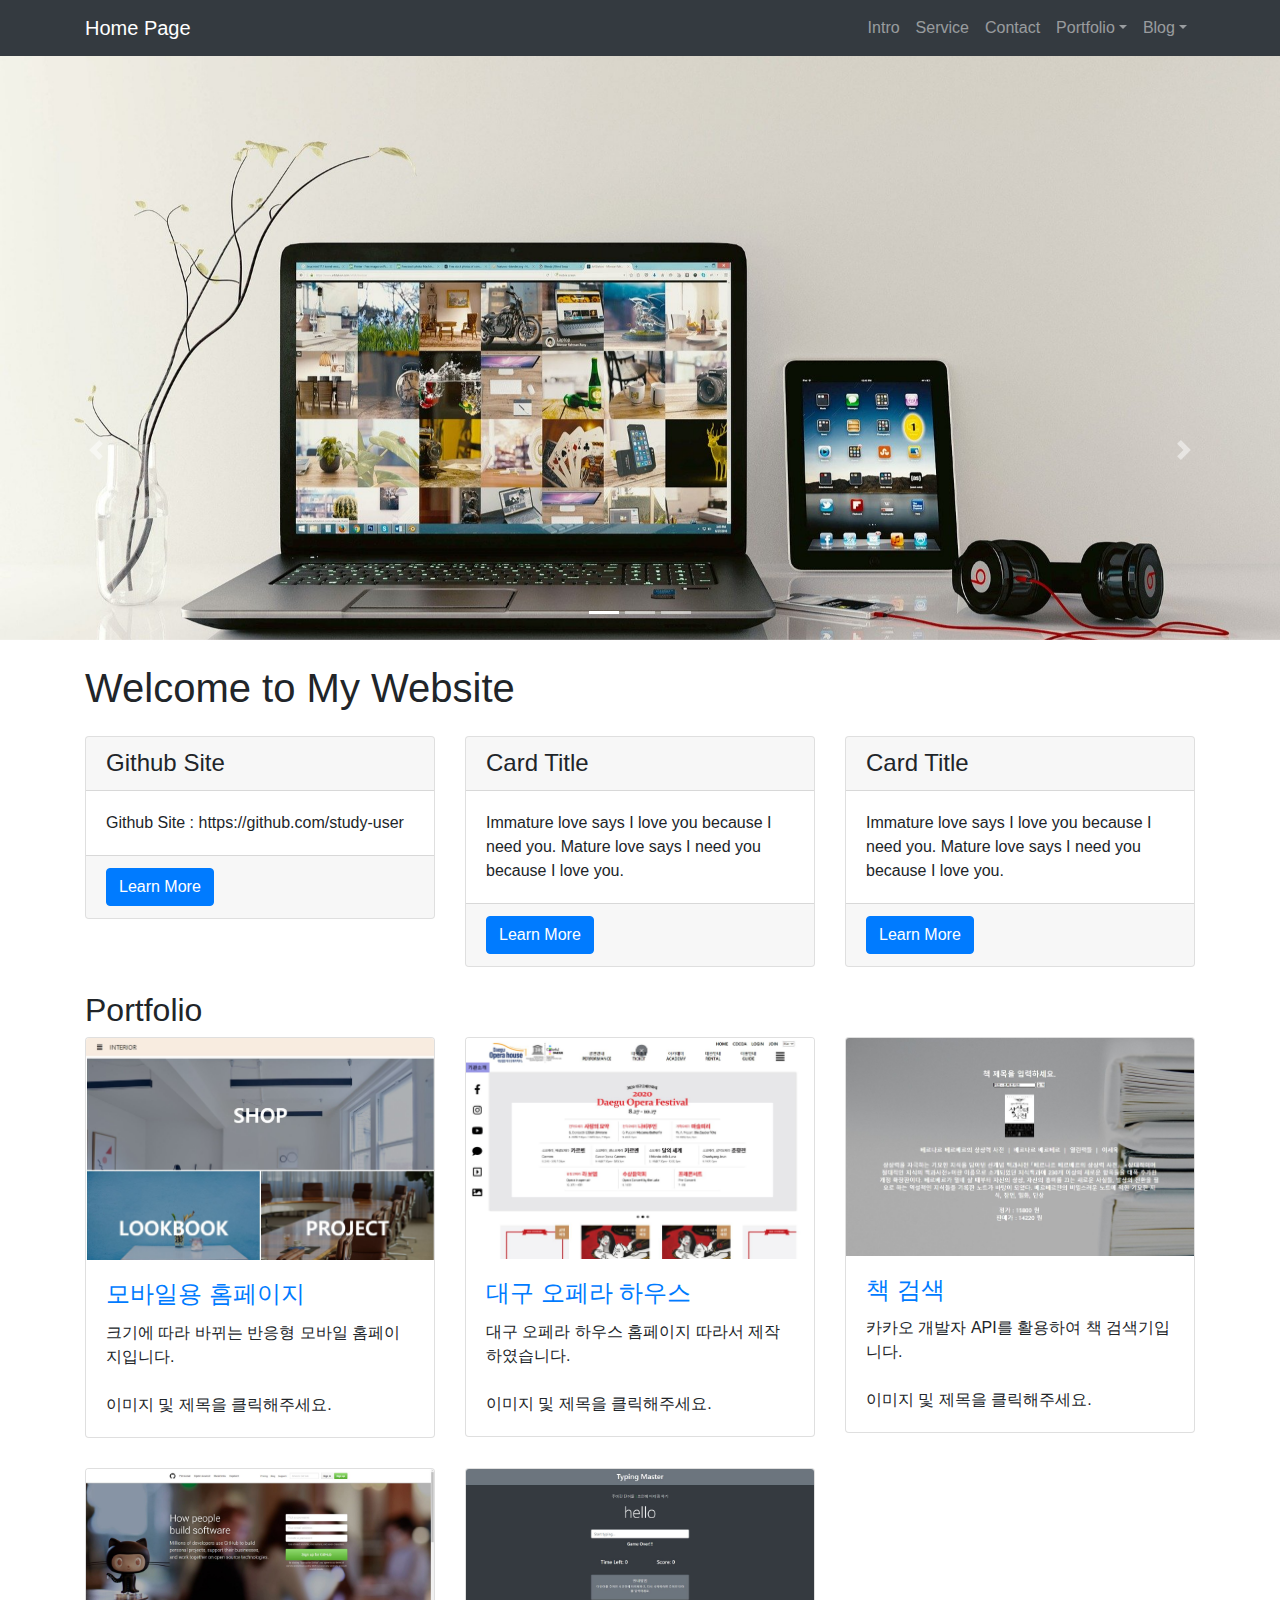
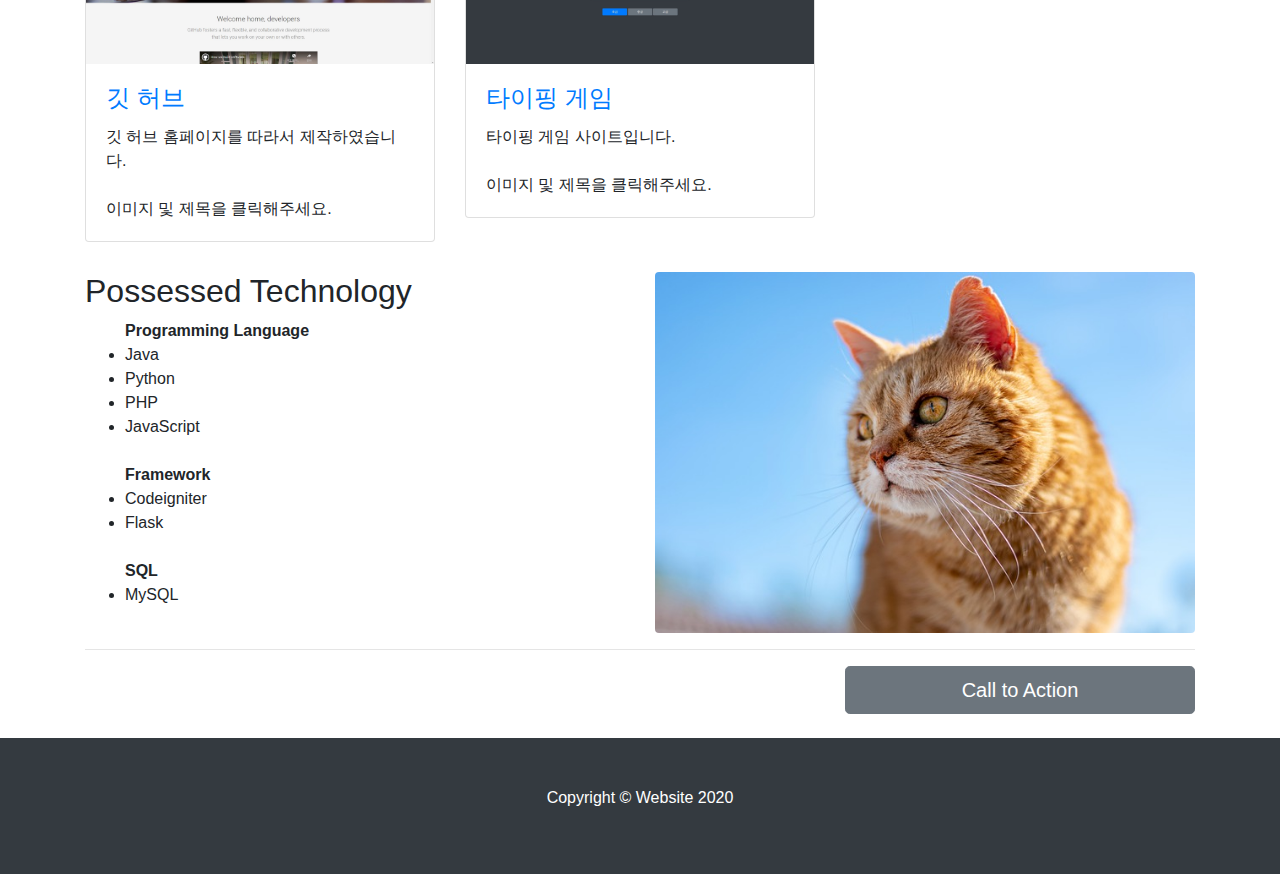
<file: index.html>
<!DOCTYPE html>
<html lang="ko">

<head>
    <meta charset="UTF-8">
    <meta name="viewport" content="width=device-width, initial-scale=1.0">
    <title></title>

    <link rel="stylesheet" href="vendor/bootstrap/css/bootstrap.min.css">
    <link rel="stylesheet" href="css/css.css">
</head>

<body>

    <!-- 네비게이션 -->
    <nav class="navbar fixed-top navbar-expand-lg navbar-dark bg-dark">
        <div class="container">
            <a href="index.html" class="navbar-brand">Home Page</a>
            <!-- 모바일 메뉴 -->
            <button class="navbar-toggler navbar-toggler-right" data-toggle="collapse" data-target="#navbarmenu">
                <span class="navbar-toggler-icon"></span>
            </button>
            <div class="collapse navbar-collapse" id="navbarmenu">
                <ul class="navbar-nav ml-auto">
                    <li class="nav-item">
                        <a href="intro.html" class="nav-link">Intro</a>
                    </li>
                    <li class="nav-item">
                        <a href="service.html" class="nav-link">Service</a>
                    </li>
                    <li class="nav-item">
                        <a href="contact.html" class="nav-link">Contact</a>
                    </li>
                    <!-- 드롭 다운 메뉴 -->
                    <li class="nav-item dropdown">
                        <a href="#" class="nav-link dropdown-toggle" id="port_drop" data-toggle="dropdown">Portfolio</a>
                        <div class="dropdown-menu dropdown-menu-right">
                            <a href="portfolio1.html" class="dropdown-item">포트폴리오1</a>
                            <a href="portfolio2.html" class="dropdown-item">포트폴리오2</a>
                            <a href="portfolio3.html" class="dropdown-item">포트폴리오3</a>
                            <a href="portfolio4.html" class="dropdown-item">포트폴리오4</a>
                        </div>
                    </li>

                    <li class="nav-item dropdown">
                        <a href="#" class="nav-link dropdown-toggle" id="blog_drop" data-toggle="dropdown">Blog</a>
                        <div class="dropdown-menu dropdown-menu-right">
                            <a href="blog1.html" class="dropdown-item">Blog 1</a>
                            <a href="blog2.html" class="dropdown-item">Blog 2</a>
                            <a href="blog3.html" class="dropdown-item">Blog 3</a>
                        </div>
                    </li>
                </ul>
            </div>
        </div>
    </nav>

    <!-- 메인 이미지 시작 -->
    <header>
        <div id="carousel_img" class="carousel slide" data-ride="carousel">
            <ol class="carousel-indicators">
                <li data-target="#carousel_img" data-slide-to="0" class="active"></li>
                <li data-target="#carousel_img" data-slide-to="1"></li>
                <li data-target="#carousel_img" data-slide-to="2"></li>
            </ol>

            <div class="carousel-inner" role="listbox">
                <div class="carousel-item active" style="background-image:url('img/laptop.jpg')">
                    <div class="carousel-caption">
                    </div>
                </div>

                <div class="carousel-item" style="background-image:url('img/office.jpg')">
                    <div class="carousel-caption">
                    </div>
                </div>

                <div class="carousel-item" style="background-image:url('img/business.jpg')">
                    <div class="carousel-caption">
                    </div>
                </div>
            </div>
        </div>

        <a href="#carousel_img" class="carousel-control-prev" role="button" data-slide="prev">
            <span class="carousel-control-prev-icon"></span>
        </a>
        <a href="#carousel_img" class="carousel-control-next" role="button" data-slide="next">
            <span class="carousel-control-next-icon"></span>
        </a>
    </header>

    <div class="container">
        <h1 class="my-4">Welcome to My Website</h1>
        <!-- my: 마진 top/bottom -->
        <div class="row">
            <div class="col-lg-4 mb-4">
                <div class="card">
                    <h4 class="card-header">Github Site</h4>
                    <div class="card-body">
                        <p class="card-text">Github Site : https://github.com/study-user</p>
                    </div>
                    <div class="card-footer">
                        <a href="https://github.com/study-user" class="btn btn-primary">Learn More</a>
                    </div>
                </div>
            </div>

            <div class="col-lg-4 mb-4">
                <div class="card">
                    <h4 class="card-header">Card Title</h4>
                    <div class="card-body">
                        <p class="card-text">Immature love says I love you because I need you. Mature love says I need
                            you because I love you.</p>
                    </div>
                    <div class="card-footer">
                        <a href="#" class="btn btn-primary">Learn More</a>
                    </div>
                </div>
            </div>

            <div class="col-lg-4 mb-4">
                <div class="card">
                    <h4 class="card-header">Card Title</h4>
                    <div class="card-body">
                        <p class="card-text">Immature love says I love you because I need you. Mature love says I need
                            you because I love you.</p>
                    </div>
                    <div class="card-footer">
                        <a href="#" class="btn btn-primary">Learn More</a>
                    </div>
                </div>
            </div>
        </div>

        <!-- 포트폴리오 섹션 -->
        <h2>Portfolio</h2>
        <div class="row">
            <div class="col-lg-4 col-sm-6 portfolio-item">
                <div class="card">
                    <a href="http://userko.dothome.co.kr/portfolio1/"><img src="img/portfolio1.jpg" alt="portfolio1" class="card-img-top"></a>
                    <div class="card-body">
                        <h4 class="card-title">
                            <a href="http://userko.dothome.co.kr/portfolio1/">모바일용 홈페이지</a>
                        </h4>
                        <p class="card-text">크기에 따라 바뀌는 반응형 모바일 홈페이지입니다.<br><br>이미지 및 제목을 클릭해주세요.</p>
                    </div>
                </div>
            </div>

            <div class="col-lg-4 col-sm-6 portfolio-item">
                <div class="card">
                    <a href="http://userko.dothome.co.kr/portfolio2/"><img src="img/portfolio2.JPG" alt="portfolio2" class="card-img-top"></a>
                    <div class="card-body">
                        <h4 class="card-title">
                            <a href="http://userko.dothome.co.kr/portfolio2/">대구 오페라 하우스</a>
                        </h4>
                        <p class="card-text">대구 오페라 하우스 홈페이지 따라서 제작하였습니다.<br><br>이미지 및 제목을 클릭해주세요.</p>
                    </div>
                </div>
            </div>

            <div class="col-lg-4 col-sm-6 portfolio-item">
                <div class="card">
                    <a href="http://userko.dothome.co.kr/portfolio3/"><img src="img/portfolio3.JPG" alt="portfolio3" class="card-img-top"></a>
                    <div class="card-body">
                        <h4 class="card-title">
                            <a href="http://userko.dothome.co.kr/portfolio3/">책 검색</a>
                        </h4>
                        <p class="card-text">카카오 개발자 API를 활용하여 책 검색기입니다.<br><br>이미지 및 제목을 클릭해주세요.</p>
                    </div>
                </div>
            </div>

            <div class="col-lg-4 col-sm-6 portfolio-item">
                <div class="card">
                    <a href="http://userko.dothome.co.kr/portfolio4/"><img src="img/portfolio4.JPG" alt="portfolio4" class="card-img-top"></a>
                    <div class="card-body">
                        <h4 class="card-title">
                            <a href="http://userko.dothome.co.kr/portfolio4/">깃 허브</a>
                        </h4>
                        <p class="card-text">깃 허브 홈페이지를 따라서 제작하였습니다.<br><br>이미지 및 제목을 클릭해주세요.</p>
                    </div>
                </div>
            </div>

            <div class="col-lg-4 col-sm-6 portfolio-item">
                <div class="card">
                    <a href="http://userko.dothome.co.kr/portfolio5/"><img src="img/portfolio5.JPG" alt="portfolio5" class="card-img-top"></a>
                    <div class="card-body">
                        <h4 class="card-title">
                            <a href="http://userko.dothome.co.kr/portfolio5/">타이핑 게임</a>
                        </h4>
                        <p class="card-text">타이핑 게임 사이트입니다.<br><br>이미지 및 제목을 클릭해주세요.</p>
                    </div>
                </div>
            </div>
        </div>

        <!-- 대표이미지 형식의 섹션 -->
        <div class="row">
            <div class="col-lg-6">
                <h2>Possessed Technology</h2>
                <!-- <p>Business template by Start Bootstrap includes.</p> -->
                <ul>
                    <strong>Programming Language</strong>
                    <li>Java</li>
                    <li>Python</li>
                    <li>PHP</li>
                    <li>JavaScript</li>
                    <br/>
                    <strong>Framework</strong>
                    <li>Codeigniter</li>
                    <li>Flask</li>
                    <br/>
                    <strong>SQL</strong>
                    <li>MySQL</li>
                </ul>
            </div>

            <div class="col-lg-6">
                <img src="img/cat.jpg" alt="" class="img-fluid rounded">
            </div>
        </div>
        <hr>

        <div class="row mb-4">
            <div class="col-md-8">
                <!-- <p>Immature love says I love you because I need you. Mature love says I need you because I love you.</p> -->
            </div>
            <div class="col-md-4">
                <a href="#" class="btn btn-lg btn-secondary btn-block">Call to Action</a>
            </div>
        </div>
    </div>

    <footer class="bg-dark py-5">
        <div class="container">
            <p class="text-center text-white">Copyright &copy; Website 2020</p>
        </div>
    </footer>


    <script src="vendor/jquery/jquery.min.js"></script>
    <script src="vendor/bootstrap/js/bootstrap.bundle.min.js"></script>
</body>

</html>
</file>
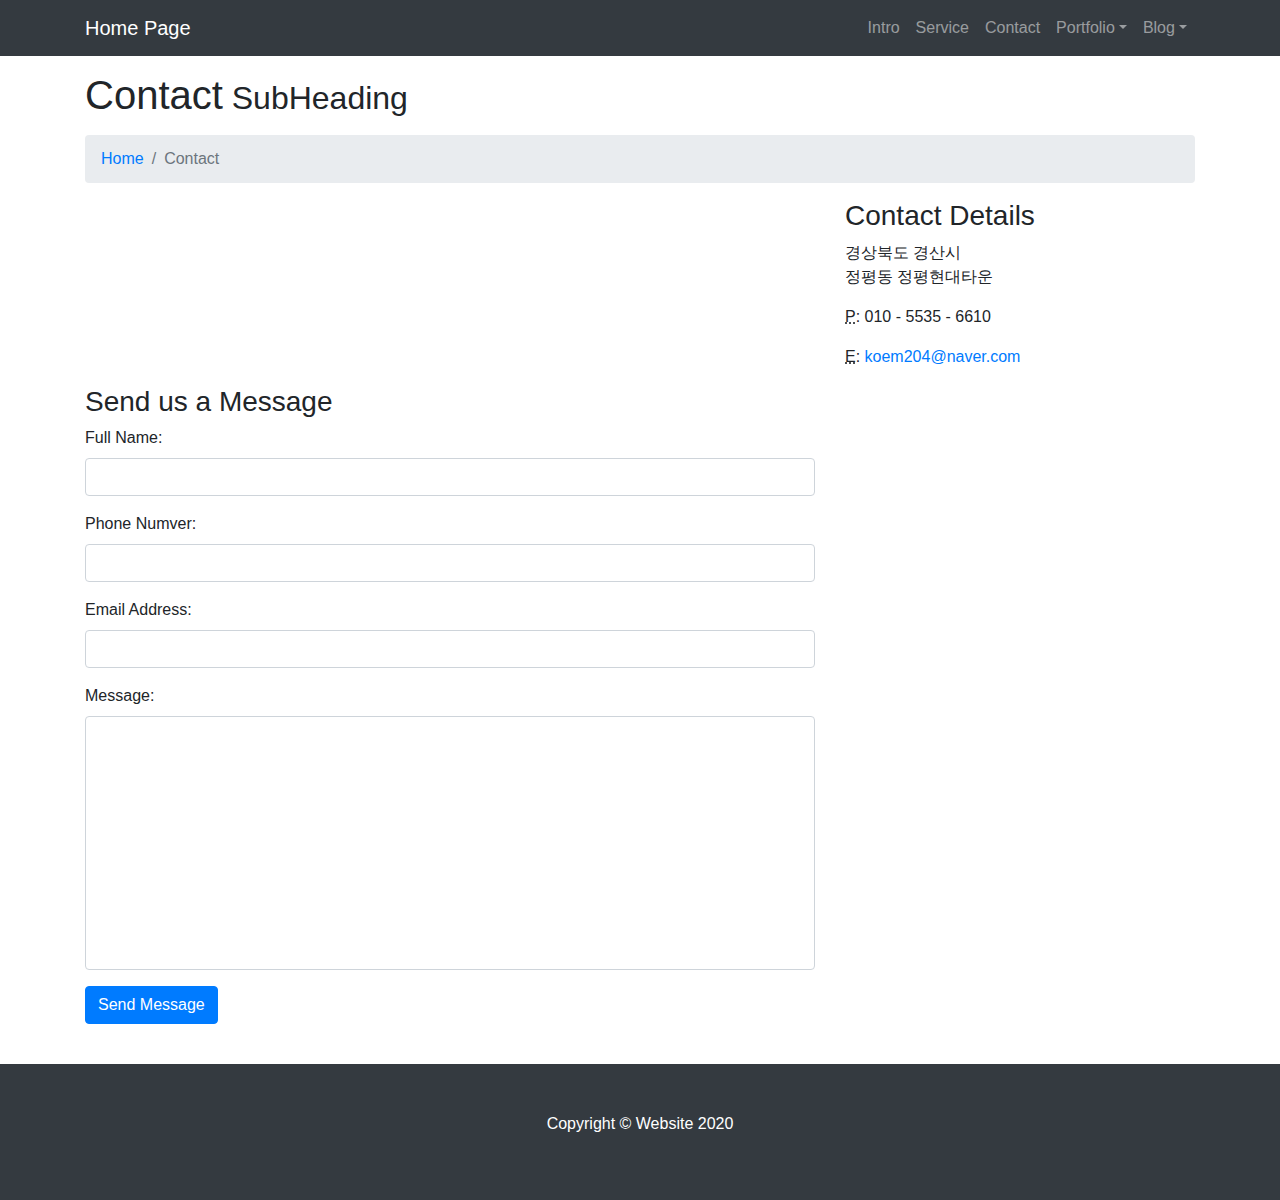
<file: contact.html>
<!DOCTYPE html>
<html lang="ko">

<head>
    <meta charset="UTF-8">
    <meta name="viewport" content="width=device-width, initial-scale=1.0">
    <title>Document</title>

    <link rel="stylesheet" href="vendor/bootstrap/css/bootstrap.min.css">
    <link rel="stylesheet" href="css/css.css">
</head>

<body>

    <!-- 네비게이션 -->
    <nav class="navbar fixed-top navbar-expand-lg navbar-dark bg-dark">
        <div class="container">
            <a href="index.html" class="navbar-brand">Home Page</a>
            <!-- 모바일 메뉴 -->
            <button class="navbar-toggler navbar-toggler-right" data-toggle="collapse" data-target="#navbarmenu">
                <span class="navbar-toggler-icon"></span>
            </button>
            <div class="collapse navbar-collapse" id="navbarmenu">
                <ul class="navbar-nav ml-auto">
                    <li class="nav-item">
                        <a href="intro.html" class="nav-link">Intro</a>
                    </li>
                    <li class="nav-item">
                        <a href="service.html" class="nav-link">Service</a>
                    </li>
                    <li class="nav-item">
                        <a href="contact.html" class="nav-link">Contact</a>
                    </li>
                    <!-- 드롭 다운 메뉴 -->
                    <li class="nav-item dropdown">
                        <a href="#" class="nav-link dropdown-toggle" id="port_drop" data-toggle="dropdown">Portfolio</a>
                        <div class="dropdown-menu dropdown-menu-right">
                            <a href="portfolio1.html" class="dropdown-item">포트폴리오1</a>
                            <a href="portfolio2.html" class="dropdown-item">포트폴리오2</a>
                            <a href="portfolio3.html" class="dropdown-item">포트폴리오3</a>
                            <a href="portfolio4.html" class="dropdown-item">포트폴리오4</a>
                        </div>
                    </li>

                    <li class="nav-item dropdown">
                        <a href="#" class="nav-link dropdown-toggle" id="blog_drop" data-toggle="dropdown">Blog</a>
                        <div class="dropdown-menu dropdown-menu-right">
                            <a href="blog1.html" class="dropdown-item">Blog 1</a>
                            <a href="blog2.html" class="dropdown-item">Blog 2</a>
                            <a href="blog3.html" class="dropdown-item">Blog 3</a>
                        </div>
                    </li>
                </ul>
            </div>
        </div>
    </nav>

    <!-- Contact Content -->
    <div class="container">
        <h1 class="mt-3 mb-3">Contact<small> SubHeading</small></h1>
        <ol class="breadcrumb">
            <li class="breadcrumb-item">
                <a href="index.html">Home</a>
            </li>
            <li class="breadcrumb-item active">Contact</li>
        </ol>

        <div class="row">
            <div class="col-lg-8">
                <iframe src="https://www.google.com/maps/embed?pb=!1m18!1m12!1m3!1d3234.5516473484727!2d128.72616161555388!3d35.83547462910421!2m3!1f0!2f0!3f0!3m2!1i1024!2i768!4f13.1!3m3!1m2!1s0x35660bfb7d455f9b%3A0xb88c8ae2ab095399!2z6rK97IKw7KCV7Y-J7ZiE64yA7YOA7Jq0!5e0!3m2!1sko!2skr!4v1613717826907!5m2!1sko!2skr" width="100%" height="100%" frameborder="0" style="border:0;" allowfullscreen="" aria-hidden="false" tabindex="0"></iframe>
            </div>
            <div class="col-lg-4">
                <h3>Contact Details</h3>
                <p>경상북도 경산시
                    <br>정평동 정평현대타운
                    <br>
                </p>
                <p>
                    <abbr title="phone">P</abbr>: 010 - 5535 - 6610
                </p>
                <p>
                    <abbr title="Email">E</abbr>:
                    <a href="koem204@naver.com">koem204@naver.com</a>
                </p>
                <!-- <p>
                    <abbr title="Hours">H</abbr>: Monday - Friday: 9:00 AM to 6:00 PM
                </p> -->
            </div>
        </div>

        <!-- 폼 메일 -->
        <div class="row">
            <div class="col-lg-8 mb-4">
                <h3>Send us a Message</h3>
                <form id="contactForm" name="sendMessage" action="">
                    <div class="control-group form-group">
                        <div class="controls">
                            <label for="">Full Name:</label>
                            <input type="text" name="" id="name" class="form-control" required>
                        </div>
                    </div>
                    <div class="control-group form-group">
                        <div class="controls">
                            <label for="">Phone Numver:</label>
                            <input type="tel" name="" id="phone" class="form-control" required>
                        </div>
                    </div>
                    <div class="control-group form-group">
                        <div class="controls">
                            <label for="">Email Address:</label>
                            <input type="email" name="" id="email" class="form-control" required>
                        </div>
                    </div>

                    <div class="control-group form-group">
                        <div class="controls mb-3">
                            <label for="">Message:</label>
                            <textarea name="" id="message" cols="100" rows="10" class="form-control" required style="resize:none"></textarea>
                        </div>

                        <button type="submit" class="btn btn-primary" id="sendMbutton">Send Message</button>
                    </div>
                </form>
            </div>
        </div>
    </div>

    <footer class="bg-dark py-5">
        <div class="container">
            <p class="text-center text-white">Copyright &copy; Website 2020</p>
        </div>
    </footer>


    <script src="vendor/jquery/jquery.min.js"></script>
    <script src="vendor/bootstrap/js/bootstrap.bundle.min.js"></script>
</body>

</html>
</file>
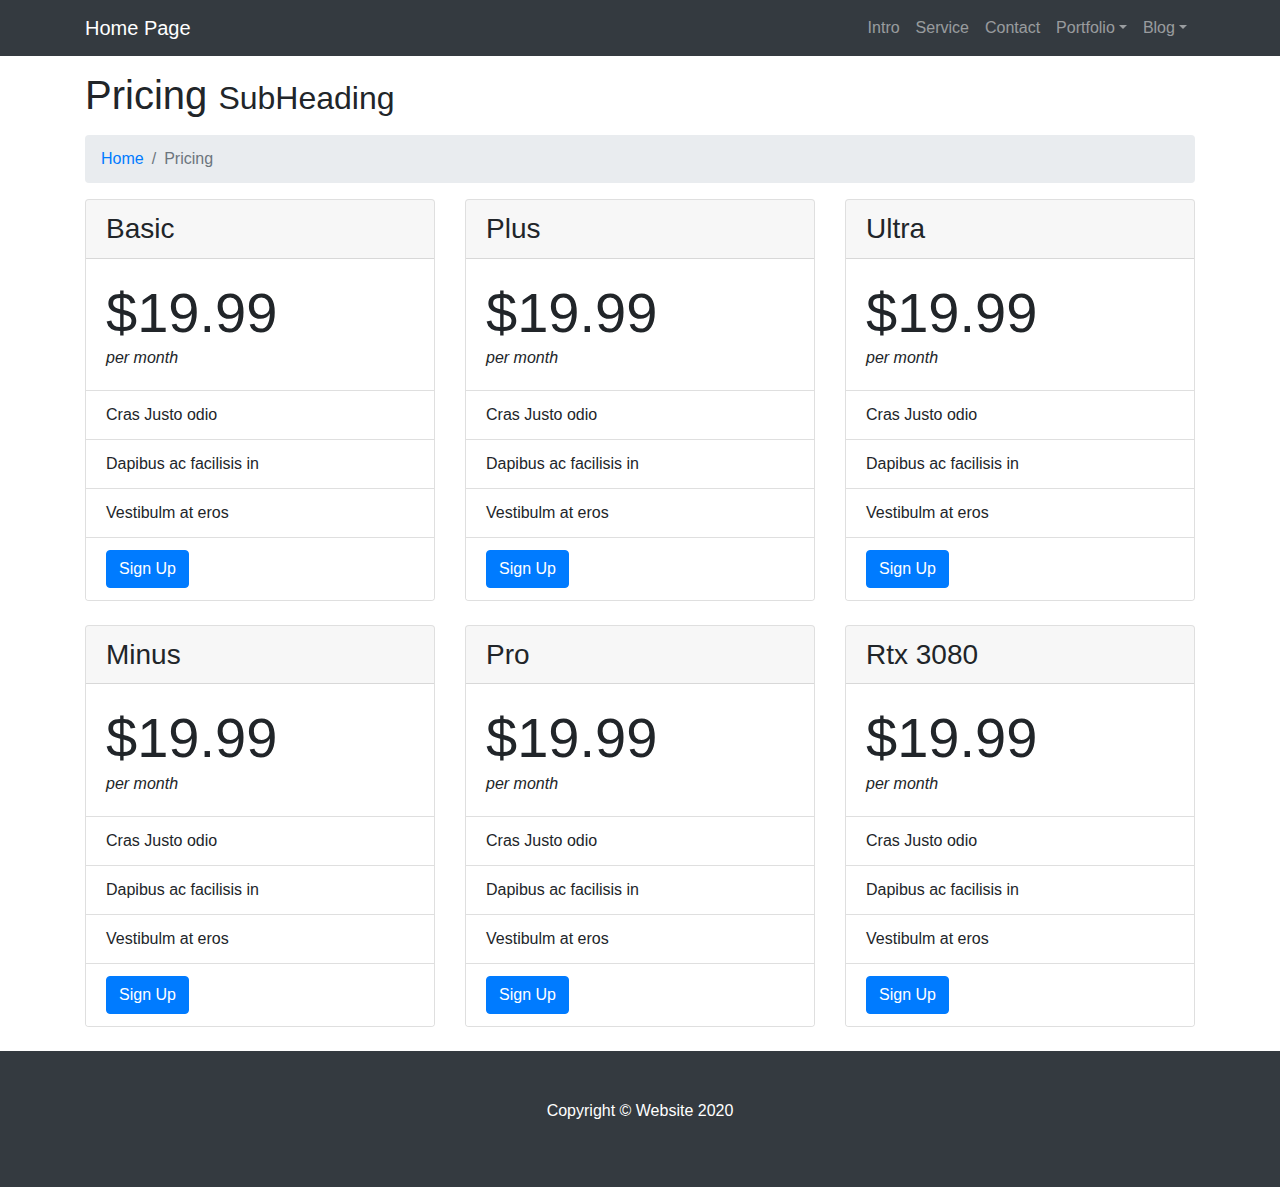
<file: price.html>
<!DOCTYPE html>
<html lang="ko">

<head>
    <meta charset="UTF-8">
    <meta name="viewport" content="width=device-width, initial-scale=1.0">
    <title>Document</title>

    <link rel="stylesheet" href="vendor/bootstrap/css/bootstrap.min.css">
    <link rel="stylesheet" href="css/css.css">
</head>

<body>

    <!-- 네비게이션 -->
    <nav class="navbar fixed-top navbar-expand-lg navbar-dark bg-dark">
        <div class="container">
            <a href="index.html" class="navbar-brand">Home Page</a>
            <!-- 모바일 메뉴 -->
            <button class="navbar-toggler navbar-toggler-right" data-toggle="collapse" data-target="#navbarmenu">
                <span class="navbar-toggler-icon"></span>
            </button>
            <div class="collapse navbar-collapse" id="navbarmenu">
                <ul class="navbar-nav ml-auto">
                    <li class="nav-item">
                        <a href="intro.html" class="nav-link">Intro</a>
                    </li>
                    <li class="nav-item">
                        <a href="service.html" class="nav-link">Service</a>
                    </li>
                    <li class="nav-item">
                        <a href="contact.html" class="nav-link">Contact</a>
                    </li>
                    <!-- 드롭 다운 메뉴 -->
                    <li class="nav-item dropdown">
                        <a href="#" class="nav-link dropdown-toggle" id="port_drop" data-toggle="dropdown">Portfolio</a>
                        <div class="dropdown-menu dropdown-menu-right">
                            <a href="portfolio1.html" class="dropdown-item">포트폴리오1</a>
                            <a href="portfolio2.html" class="dropdown-item">포트폴리오2</a>
                            <a href="portfolio3.html" class="dropdown-item">포트폴리오3</a>
                            <a href="portfolio4.html" class="dropdown-item">포트폴리오4</a>
                        </div>
                    </li>

                    <li class="nav-item dropdown">
                        <a href="#" class="nav-link dropdown-toggle" id="blog_drop" data-toggle="dropdown">Blog</a>
                        <div class="dropdown-menu dropdown-menu-right">
                            <a href="blog1.html" class="dropdown-item">Blog 1</a>
                            <a href="blog2.html" class="dropdown-item">Blog 2</a>
                            <a href="blog3.html" class="dropdown-item">Blog 3</a>
                        </div>
                    </li>
                </ul>
            </div>
        </div>
    </nav>

    <!-- blog -->
    <div class="container">
        <h1 class="mt-3 mb-3">Pricing <small>SubHeading</small></h1>

        <ol class="breadcrumb">
            <li class="breadcrumb-item">
                <a href="index.html">Home</a>
            </li>
            <li class="breadcrumb-item active">Pricing</li>
        </ol>

        <!-- Content -->
        <div class="row">
            <div class="col-lg-4 mb-4">
                <div class="card h-100">
                    <h3 class="card-header">Basic</h3>
                    <div class="card-body">
                        <div class="display-4">$19.99</div>
                        <div class="font-italic">per month</div>
                    </div>
                    <ul class="list-group list-group-flush">
                        <li class="list-group-item">Cras Justo odio</li>
                        <li class="list-group-item">Dapibus ac facilisis in</li>
                        <li class="list-group-item">Vestibulm at eros</li>
                        <li class="list-group-item">
                            <a href="#" class="btn btn-primary">Sign Up</a>
                        </li>
                    </ul>
                </div>
            </div>

            <div class="col-lg-4 mb-4">
                <div class="card h-100">
                    <h3 class="card-header">Plus</h3>
                    <div class="card-body">
                        <div class="display-4">$19.99</div>
                        <div class="font-italic">per month</div>
                    </div>
                    <ul class="list-group list-group-flush">
                        <li class="list-group-item">Cras Justo odio</li>
                        <li class="list-group-item">Dapibus ac facilisis in</li>
                        <li class="list-group-item">Vestibulm at eros</li>
                        <li class="list-group-item">
                            <a href="#" class="btn btn-primary">Sign Up</a>
                        </li>
                    </ul>
                </div>
            </div>

            <div class="col-lg-4 mb-4">
                <div class="card h-100">
                    <h3 class="card-header">Ultra</h3>
                    <div class="card-body">
                        <div class="display-4">$19.99</div>
                        <div class="font-italic">per month</div>
                    </div>
                    <ul class="list-group list-group-flush">
                        <li class="list-group-item">Cras Justo odio</li>
                        <li class="list-group-item">Dapibus ac facilisis in</li>
                        <li class="list-group-item">Vestibulm at eros</li>
                        <li class="list-group-item">
                            <a href="#" class="btn btn-primary">Sign Up</a>
                        </li>
                    </ul>
                </div>
            </div>
        </div>

        <div class="row">
            <div class="col-lg-4 mb-4">
                <div class="card h-100">
                    <h3 class="card-header">Minus</h3>
                    <div class="card-body">
                        <div class="display-4">$19.99</div>
                        <div class="font-italic">per month</div>
                    </div>
                    <ul class="list-group list-group-flush">
                        <li class="list-group-item">Cras Justo odio</li>
                        <li class="list-group-item">Dapibus ac facilisis in</li>
                        <li class="list-group-item">Vestibulm at eros</li>
                        <li class="list-group-item">
                            <a href="#" class="btn btn-primary">Sign Up</a>
                        </li>
                    </ul>
                </div>
            </div>

            <div class="col-lg-4 mb-4">
                <div class="card h-100">
                    <h3 class="card-header">Pro</h3>
                    <div class="card-body">
                        <div class="display-4">$19.99</div>
                        <div class="font-italic">per month</div>
                    </div>
                    <ul class="list-group list-group-flush">
                        <li class="list-group-item">Cras Justo odio</li>
                        <li class="list-group-item">Dapibus ac facilisis in</li>
                        <li class="list-group-item">Vestibulm at eros</li>
                        <li class="list-group-item">
                            <a href="#" class="btn btn-primary">Sign Up</a>
                        </li>
                    </ul>
                </div>
            </div>

            <div class="col-lg-4 mb-4">
                <div class="card h-100">
                    <h3 class="card-header">Rtx 3080</h3>
                    <div class="card-body">
                        <div class="display-4">$19.99</div>
                        <div class="font-italic">per month</div>
                    </div>
                    <ul class="list-group list-group-flush">
                        <li class="list-group-item">Cras Justo odio</li>
                        <li class="list-group-item">Dapibus ac facilisis in</li>
                        <li class="list-group-item">Vestibulm at eros</li>
                        <li class="list-group-item">
                            <a href="#" class="btn btn-primary">Sign Up</a>
                        </li>
                    </ul>
                </div>
            </div>
        </div>
    </div>

    <footer class="bg-dark py-5">
        <div class="container">
            <p class="text-center text-white">Copyright &copy; Website 2020</p>
        </div>
    </footer>


    <script src="vendor/jquery/jquery.min.js"></script>
    <script src="vendor/bootstrap/js/bootstrap.bundle.min.js"></script>
</body>

</html>
</file>
<file: css/css.css>
.carousel-item {
    background:no-repeat center center scroll;
    background-size: cover;

    height: 65vh;
    min-height: 300px;
}

.portfolio-item {
    margin-bottom: 30px;
}

body {
    padding-top: 55px;
}
</file>
